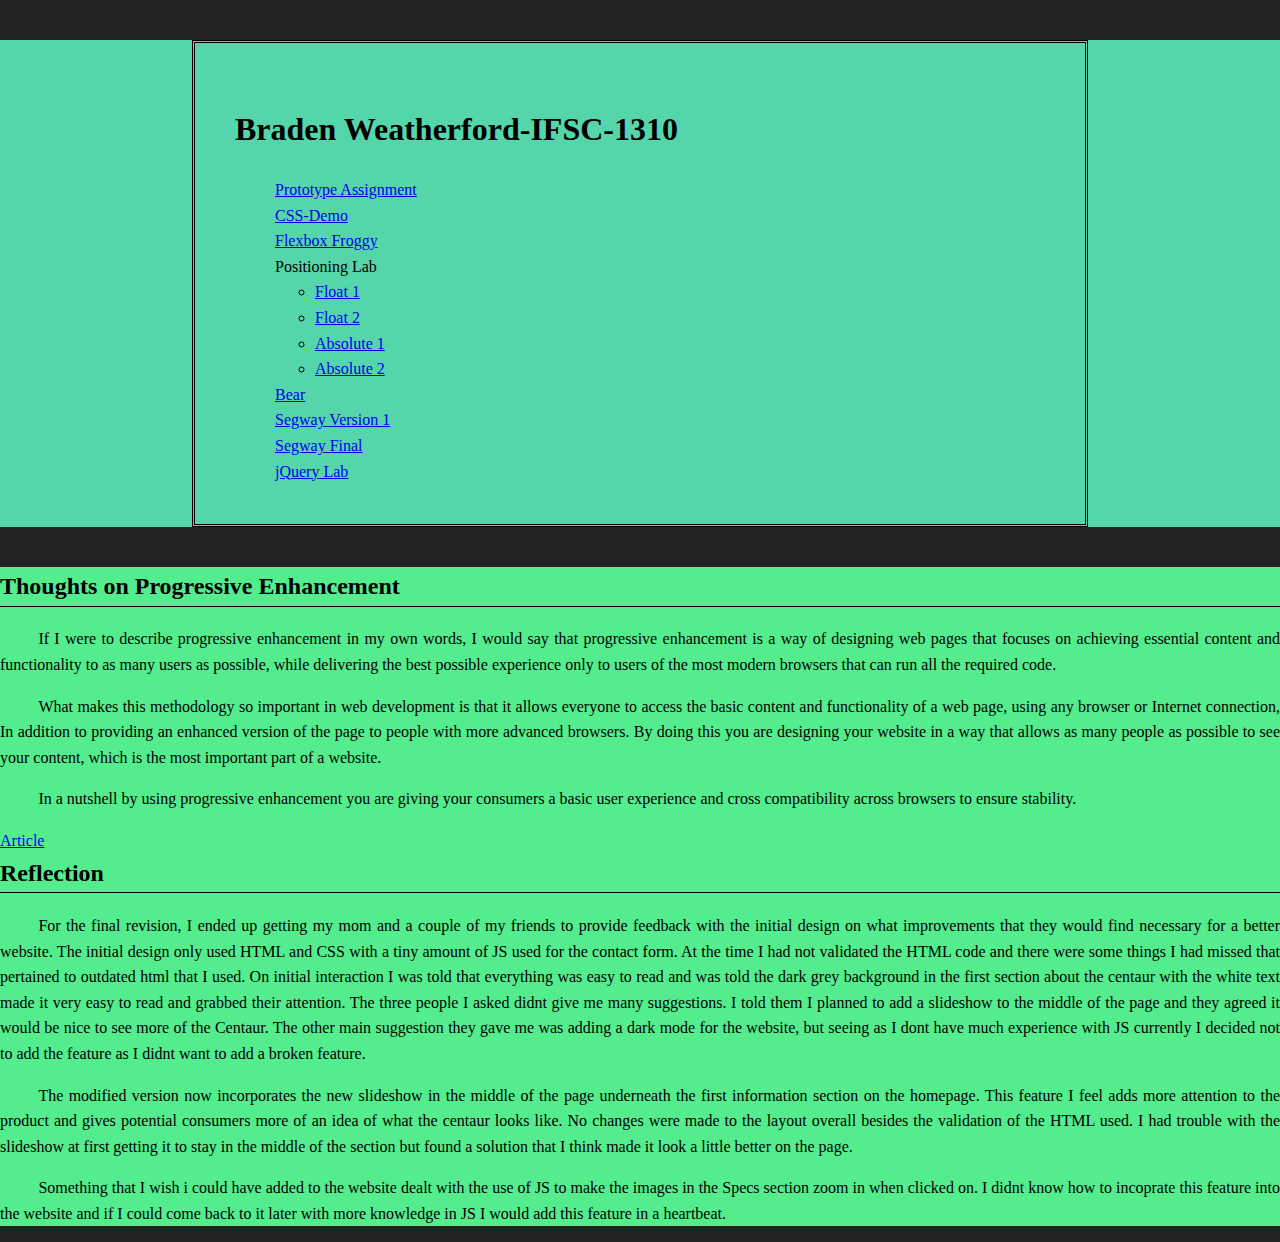
<file: index.html>
<!-- Course Home Page -->
<!doctype html>

<html lang="en">
<head>
  <meta charset="utf-8">
  <title>IFSC 1310 | Braden Weatherford</title>
  <meta name="description" content="Assignment" />
  <meta name="author" content="Braden Weatherford" />
  <link rel="stylesheet" href="assets/css/style.css" type="text/css" />
  
</head>

<body>
<header>
    
    <div class="nav">
    
    <h1> Braden Weatherford-IFSC-1310</h1>
  
    <nav>
      <ul class="main">
        <li><a href="prototype/index.html">Prototype Assignment</a></li>
        <li><a href="css-demo/index.html">CSS-Demo</a></li>
        <li><a href="assets/img/flexbox-froggy.png">Flexbox Froggy</a></li>
        <li>Positioning Lab
        <ul>
          <li><a href="positioning/float-1.html">Float 1</a></li>
          <li><a href="positioning/float-2.html">Float 2</a></li>
          <li><a href="positioning/absolute-1.html">Absolute 1</a></li>
          <li><a href="positioning/absolute-2.html">Absolute 2</a></li>
        </ul>
        </li>
        <li><a href="assets/img/bear-80.jpg">Bear</a></li>
        <li><a href="segway/index.html">Segway Version 1</a></li>
        <li><a href="segwayfinal/index.html">Segway Final</a></li>
        <li><a href="cycle/index.html">jQuery Lab</a></li>
      </ul>
    </nav>
    
    
  </div>
  
</header> 

<section class="progressive enhancement">
  <h2>Thoughts on Progressive Enhancement</h2>
  
  <p>If I were to describe progressive enhancement in my own words, I would say that progressive enhancement is a way of designing web pages that focuses on achieving essential content and functionality to as many users as possible, while delivering the best possible experience only to users of the most modern browsers that can run all the required code.</p>

  <p>What makes this methodology so important in web development is that it allows everyone to access the basic content and functionality of a web page, using any browser or Internet connection, In addition to providing an enhanced version of the page to people with more advanced browsers. By doing this you are designing your website in a way that allows as many people as possible to see your content, which is the most important part of a website.</p>
  
  <p>In a nutshell by using progressive enhancement you are giving your consumers a basic user experience and cross compatibility across browsers to ensure stability.</p>
  
  <a href="https://www.freecodecamp.org/news/what-is-progressive-enhancement-and-why-it-matters-e80c7aaf834a/">Article</a>
</section>

<section class="Reflection">
  <h2>Reflection</h2>
  
  <p>For the final revision, I ended up getting my mom and a couple of my friends to provide feedback with the initial design on what improvements that they would find necessary for a better website. The initial design only used HTML and CSS with a tiny amount of JS used for the contact form. At the time I had not validated the HTML code and there were some things I had missed that pertained to outdated html that I used. On initial interaction I was told that everything was easy to read and was told the dark grey background in the first section about the centaur with the white text made it very easy to read and grabbed their attention. The three people I asked didnt give me many suggestions. I told them I planned to add a slideshow to the middle of the page and they agreed it would be nice to see more of the Centaur. The other main suggestion they gave me was adding a dark mode for the website, but seeing as I dont have much experience with JS currently I decided not to add the feature as I didnt want to add a broken feature.</p>
  
  <p>The modified version now incorporates the new slideshow in the middle of the page underneath the first information section on the homepage. This feature I feel adds more attention to the product and gives potential consumers more of an idea of what the centaur looks like. No changes were made to the layout overall besides the validation of the HTML used. I had trouble with the slideshow at first getting it to stay in the middle of the section but found a solution that I think made it look a little better on the page. </p>
  
  <p>Something that I wish i could have added to the website dealt with the use of JS to make the images in the Specs section zoom in when clicked on. I didnt know how to incoprate this feature into the website and if I could come back to it later with more knowledge in JS I would add this feature in a heartbeat.</p>
  
</section>


</body>
</html>
</file>
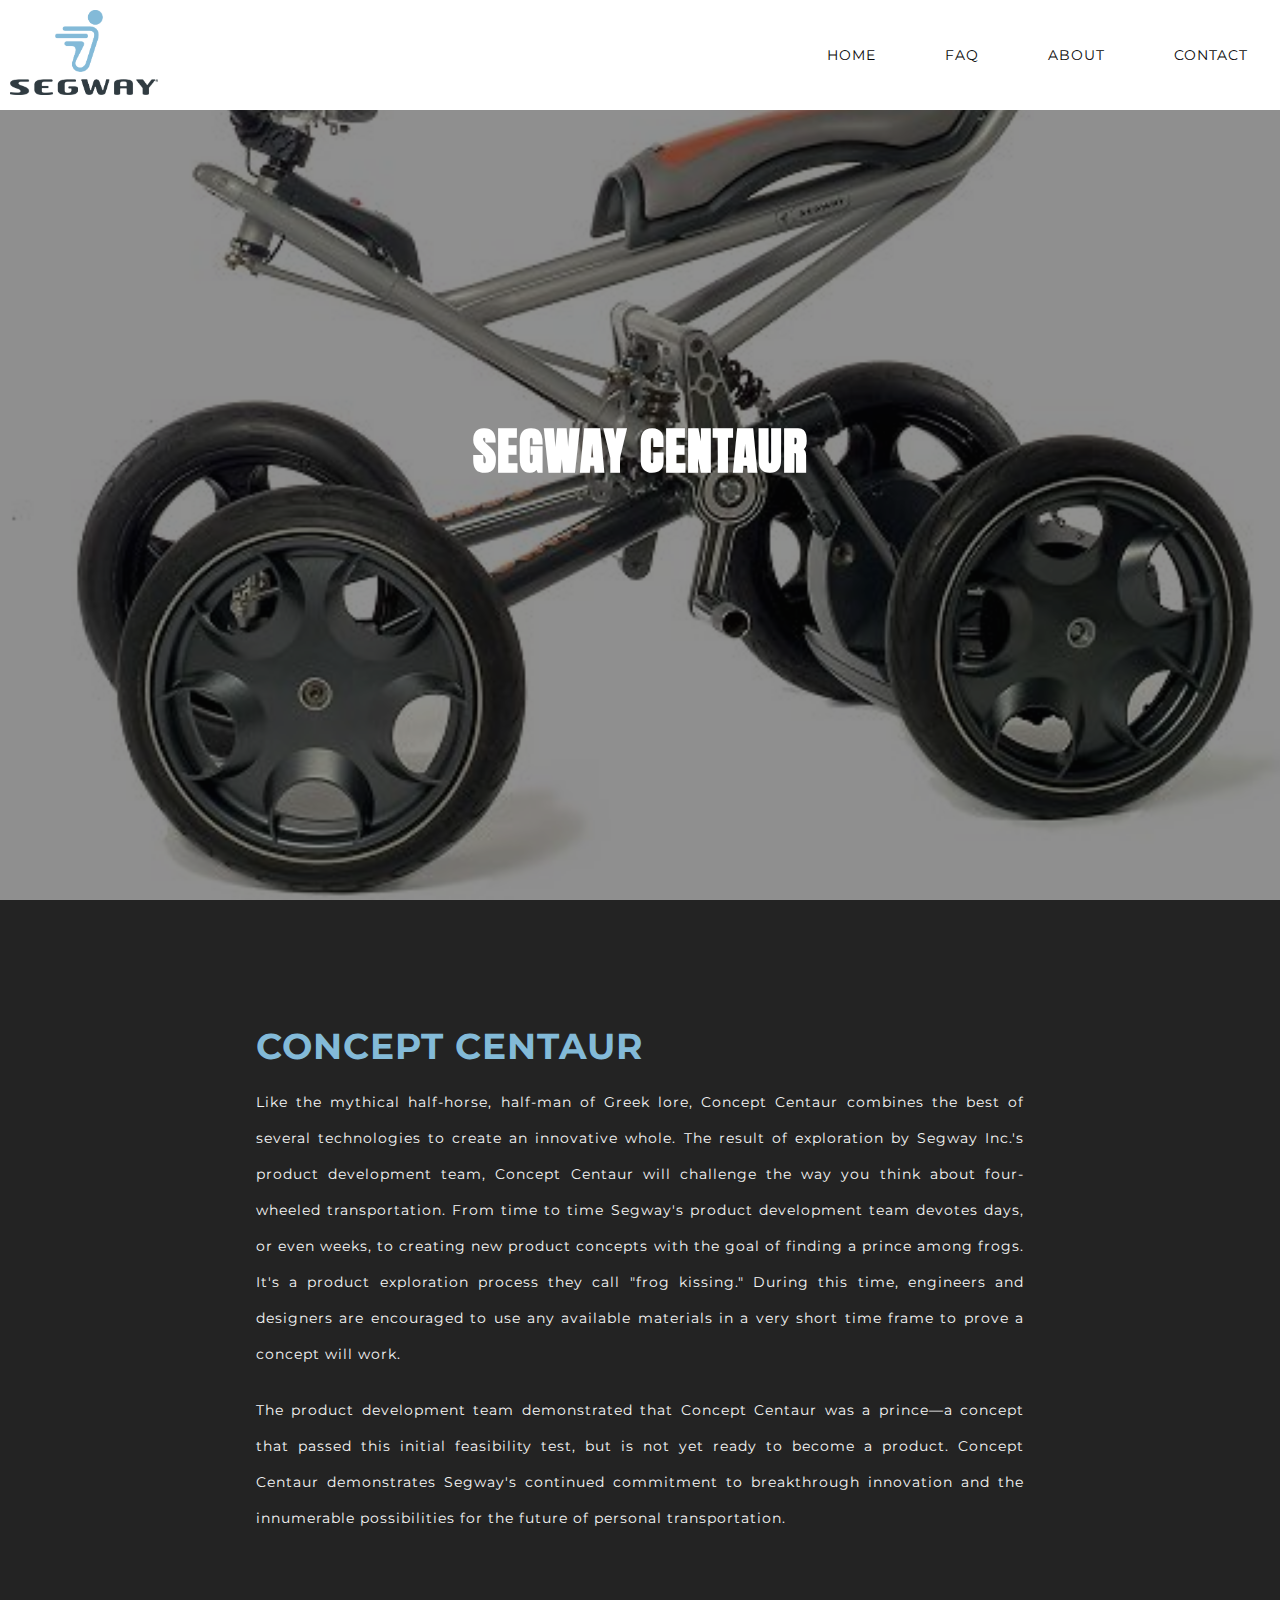
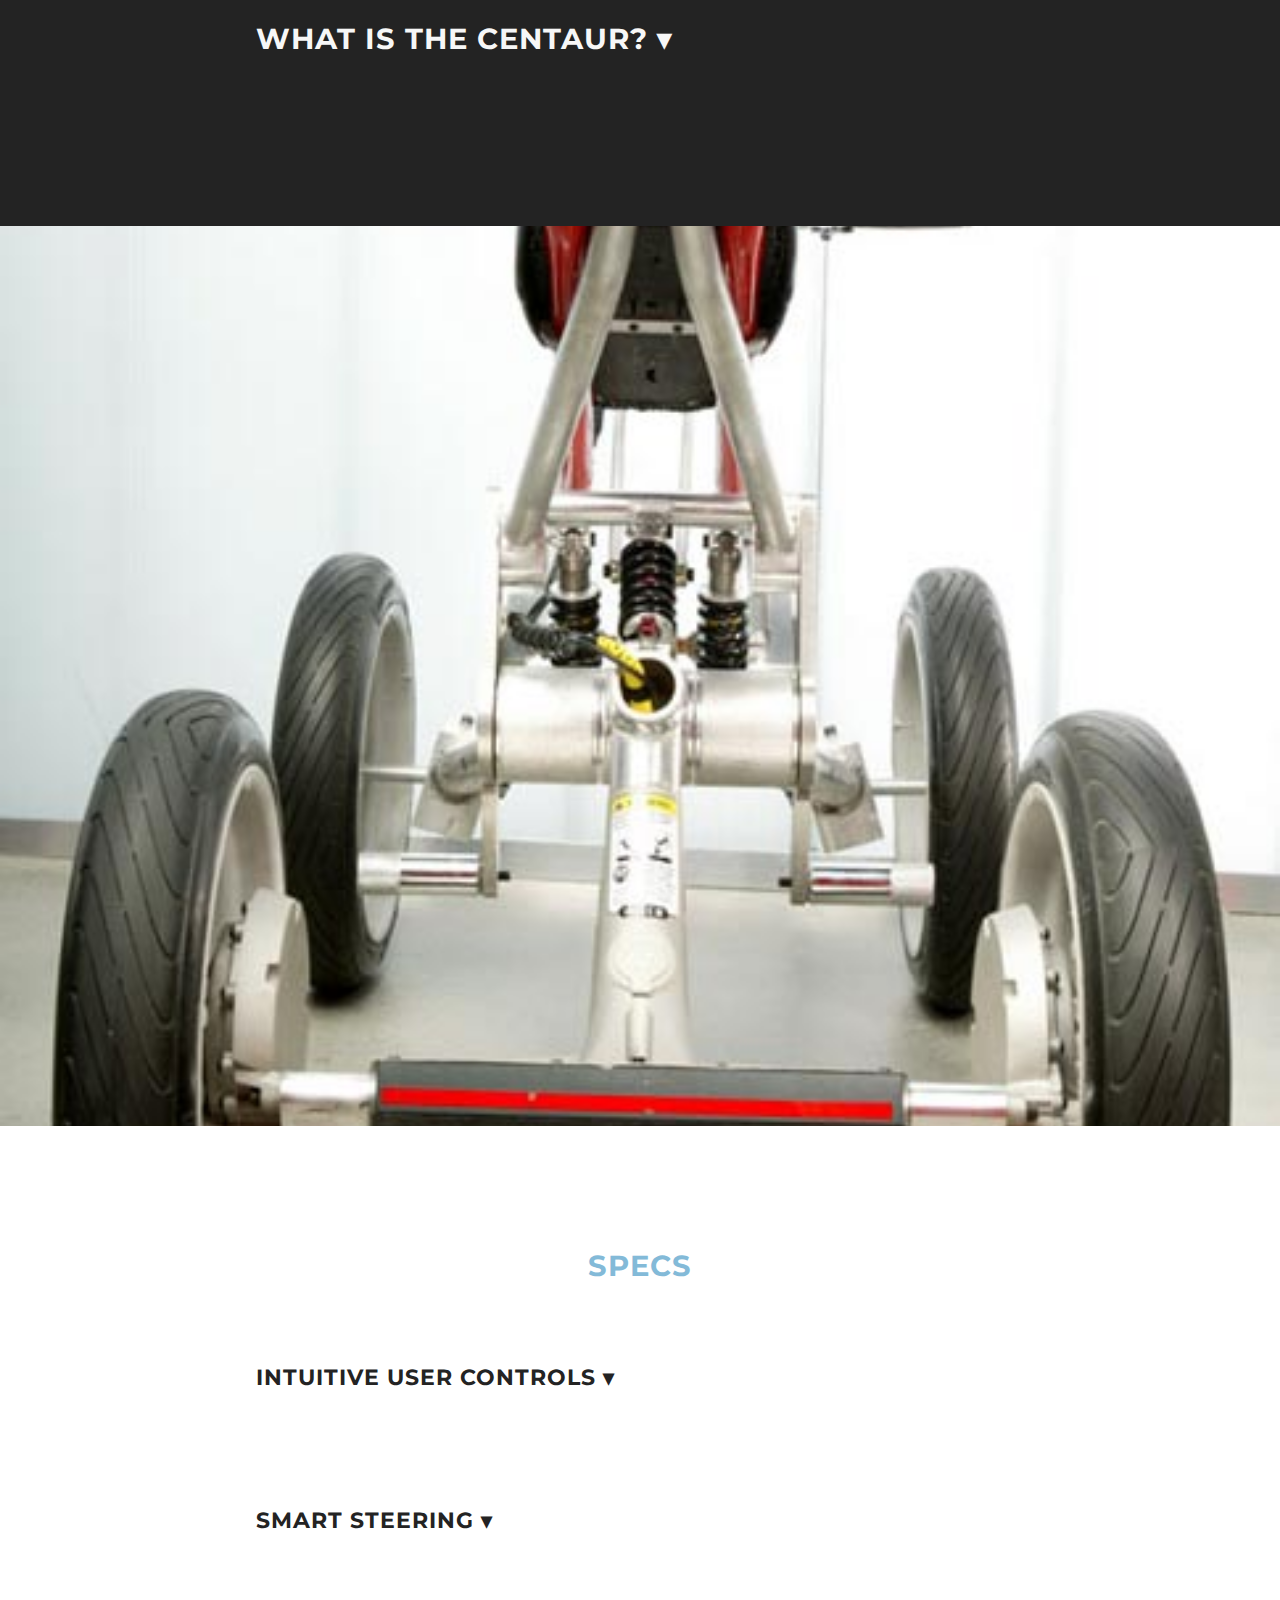
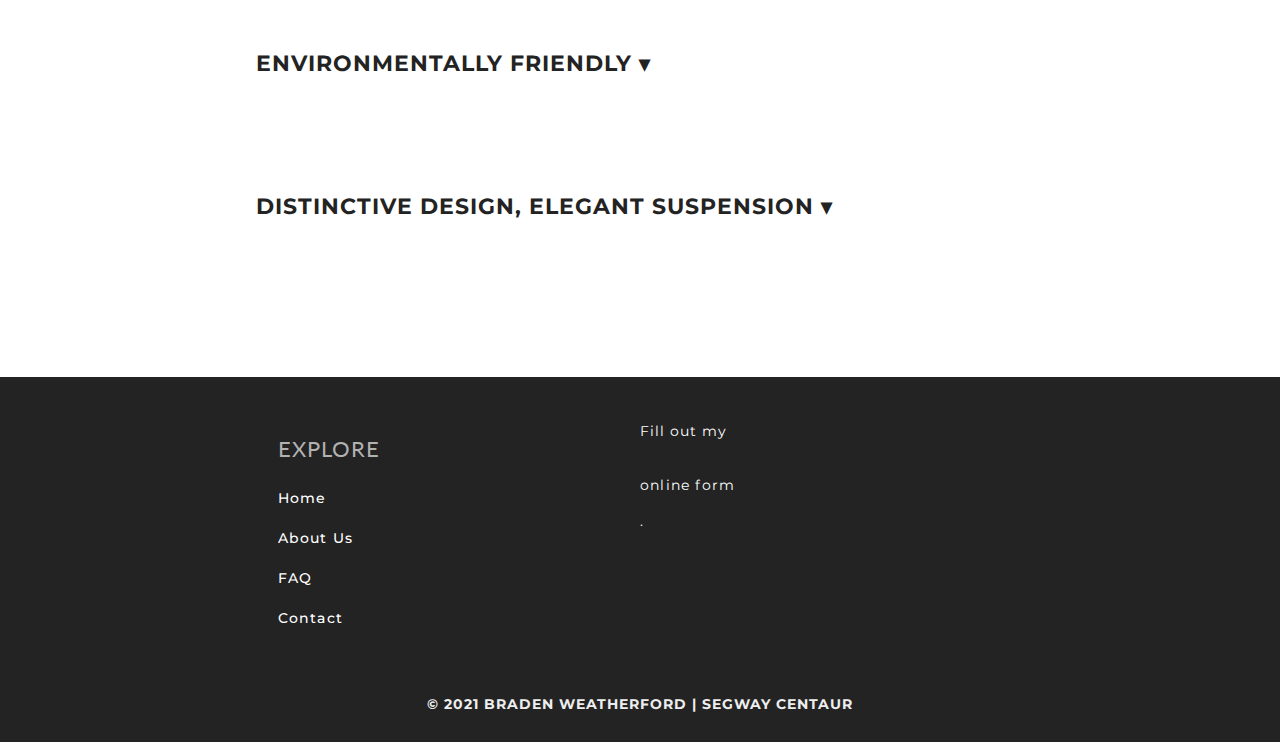
<file: segway/index.html>
<!DOCTYPE html>
<html lang="en">

<head>
  <title>Segway Centaur</title>
  <meta charset="UTF-8" />
  <meta name="description" content="Segway Centaur" />
  <meta name="author" content="Braden Weatherford" />
  <link rel="preconnect" href="https://fonts.googleapis.com">
  <link rel="preconnect" href="https://fonts.gstatic.com" crossorigin>
  <link href="https://fonts.googleapis.com/css2?family=Lato&family=Montserrat&display=swap" rel="stylesheet">
  <link rel="stylesheet" href="assets/css/style.css" />
</head>

<head>
  <link rel="preconnect" href="https://fonts.gstatic.com">
  <link href="https://fonts.googleapis.com/css2?family=Anton&display=swap" rel="stylesheet">
  <link rel="preconnect" href="https://fonts.gstatic.com">
  <link rel="preconnect" href="https://fonts.gstatic.com">
  <link href="https://fonts.googleapis.com/css2?family=Lato:wght@400;700&display=swap" rel="stylesheet"> 
</head>
<body>
<div class="centaurheader"> </div>

  <div class="tagline">
    <h1>Segway Centaur</h1>
  </div>
<div id="nav">
  <img class="headerimg" src="assets/img/segwaylogo.gif">
					<ul><li><a href="index.html">Home</a></li>
					<li><a href="faq.html">FAQ</a></li>
					<li><a href="about.html">About</a></li>
					<li><a href="contact.html">Contact</a></li>
					</ul>
</div>
  <section class="seginfo">
		<div class="container">
    <h1>Concept Centaur</h1>
    <p>Like the mythical half-horse, half-man of Greek lore, Concept Centaur combines the best of several technologies to create an innovative whole. The result of exploration by Segway Inc.'s product development team, Concept Centaur will challenge the way you think about four-wheeled transportation.
From time to time Segway's product development team devotes days, or even weeks, to creating new product concepts with the goal of finding a prince among frogs. It's a product exploration process they call "frog kissing." During this time, engineers and designers are encouraged to use any available materials in a very short time frame to prove a concept will work.</p>
    <p>The product development team demonstrated that Concept Centaur was a prince—a concept that passed this initial feasibility test, but is not yet ready to become a product. Concept Centaur demonstrates Segway's continued commitment to breakthrough innovation and the innumerable possibilities for the future of personal transportation.</p>
 <div id="DefineCentaur">
  <input type="checkbox" id="toggle1" class="dot" />
  <label for="toggle1"><p class = "std"><h2>What is the Centaur? &#9662; </h2></p></label>
<div class="slider">
    <p class="std">Concept Centaur combines proprietary dynamic stabilization technology with advanced propulsion and suspension systems, and an intuitive user interface to create a unique four-wheel device that is easily controllable on two or four wheels. Its full suspension and aggressive rider positioning provide an exhilarating ride for one or two people while maintaining control over a variety of terrain. 
  Its rugged performance, zero emissions, and quiet operation make it a good low-impact way to explore the world. Its power and versatility make it suitable for a variety of indoor and outdoor recreational and commercial applications. </p>
    </p>
  </div>
  </div>
  </section>
  </div>
<div class="segimg">
  </div>
  
 <section class="seginfo2">
<div class="container">
		  <h1><center>SPECS</center></h1>
	<div id="DefineCentaur">
  <input type="checkbox" id="toggle2" class="dot" />
  <label for="toggle2"><p class = "std"><h2>Intuitive user controls &#9662; </h2></p></label>
<div class="slider">
    <p class="std">
   <img src="assets/img/tech1104segway_c485x574.gif" class="img-left"> 
   <dl>
    <dt><strong>Thumbs Forward</strong></dt>
    <dd>The Centaur's forward and backward propulsion is easily controlled by pushing a thumb throttle located on the underside of the right-hand handlebar.</dd>
    <dt><strong>Pop a wheelie</strong></dt>
    <dd>Dynamic stabilization technology limits and/or maintains the angle at which the rider experiences the device. What would normally be a dangerous maneuver on a motorcycle or ATV becomes safe and controlled on the Centaur. In addition, the rider can position his/her body in three different ways, which makes for a fun ride. This technology also allows for a high-performance design with a short, compact wheelbase - a combination that traditionally can be very difficult to control.</dd>
    <dt><strong>Lean forward, go forward</strong></dt>
    <dd>If you've haven't yet experienced the Segway PT, now is the time. If you have, you know what we mean by intuitive controls. Concept Centaur uses dynamic stabilization in a similar way. When on two wheels, the Centaur is controlled by how the rider shifts his or her weight. To go forward, lean forward. To go back, lean back.</dd>
  </dl>  
    </p>
  </div>
  </div>
  	<div id="DefineCentaur">
  <input type="checkbox" id="toggle3" class="dot" />
  <label for="toggle3"><p class = "std"><h2>Smart steering &#9662;</h2></p></label>
<div class="slider">
    <p class="std">
<img src="assets/img/centaur_6.jpg" class="img-left"><dl>
    <dt><strong>Simultaneous mechanical and drive-by-wire steering</strong></dt>
    <dd>The front two wheels turn left and right mechanically, which is made possible by an innovative linkage system designed by Segway engineers. The Centaur's advanced controls software also allows the rear wheels to turn at different rates in response to data received from the rider's steering direction. When on two wheels, steering is accomplished in the same manner, by turning the handlebar. Sensors in the vertical portion of the steering column monitor the rider's input and sends a signal to the controller boards, which then issue a command to drive either or both of the rear wheels. Turning rate is coordinated so that even with the wheels off the ground, Centaur follows the path defined by the front wheel angles. This allows smooth transitions between two-wheel and four-wheel operation.
</dd>
  </dl>  
    </p>
  </div>
  </div>
    	<div id="DefineCentaur">
  <input type="checkbox" id="toggle4" class="dot" />
  <label for="toggle4"><p class = "std"><h2>Environmentally friendly &#9662;</h2></p></label>
<div class="slider">
    <p class="std">
      <img src="assets/img/tech1104segway_a700x507.jpg" class="img-left">
<dl>
    <dt><strong>No Exhaust:</strong></dt>
    <dd>Batteries power the Centaur, so there are no emissions during operation. In addition, the Centaur uses regenerative braking, which means the batteries are recharged during deceleration and hill descents.
</dd>
<dt><strong>Quiet</strong></dt>
<dd>Electric motors and an innovative gearbox design result in a quiet ride.</dd>
<dt><strong>Low-impact tires</strong></dt>
<dd>The Centaur prototypes use the same non-marking silica-based tires as the Segway PTs'. These tires are smooth, which allows the rider to perform exciting maneuvers while having little impact on the terrain.
</dd>
  </dl>  
    </p>
  </div>
  </div>  
  	<div id="DefineCentaur">
  <input type="checkbox" id="toggle5" class="dot" />
  <label for="toggle5"><p class = "std"><h2>Distinctive design, elegant suspension &#9662;</h2></p></label>
<div class="slider">
    <p class="std">
  <img src="assets/img/tech1104segway_12_700x479.jpg" class="img-lefth">
<dl>
    <dt><strong>A profile X-shape</strong></dt>
    <dd>The profile of the Centaur creates an "X." Right after the Centaur was crowned a prince by the engineers, they quickly pulled in Segway's industrial design team to integrate their vision into the product's form and function. What resulted is a concept with a sleek minimalist design that elegantly showcases the rider, leaving the simple mechanical elegance of the underlying design visible.</dd>
<dt><strong>Three shocks</strong></dt>
<dd>There are three shocks on the Centaur that absorb bumps and help the wheels maintain contact with the ground. There is one in each front "arm" and one in the rear.</dd>
<dt><strong>Low-impact tires</strong></dt>
<dd>Concept Centaur only weighs about 150 pounds and can be easily transported in the back of a large SUV or small pick-up truck. If developed, its light weight would allow for transport on the back of small cars through a hitch-mounted rack, similar to that used for carrying bicycles. 
</dd>
  </dl>  
    </p>
  </div>
  </div>
  </div></section>
  
  <aside role="complementary">
  <div class="container">
      <article class="widget">
        <header>
          <h2>Explore</h2>
        </header>
        <p><ul><li><a href="index.html">Home</a></li><li><a href="about.html">About Us</a></li><li><a href="faq.html">FAQ</a></li><li><a href="contact.html">Contact</a></li></ul>
      </article>
      <article class="widget">
<div id="wufoo-z1cfcixj0keye8n"> Fill out my <a href="https://ensomniacs.wufoo.com/forms/z1cfcixj0keye8n">online form</a>. </div> 
    <script type="text/javascript"> var z1cfcixj0keye8n; (function(d, t) { var s = d.createElement(t), options = { 'userName':'ensomniacs', 'formHash':'z1cfcixj0keye8n', 'autoResize':true, 'height':'519', 'async':true, 'host':'wufoo.com', 'header':'show', 'ssl':true }; s.src = ('https:' == d.location.protocol ?'https://':'http://') + 'secure.wufoo.com/scripts/embed/form.js'; s.onload = s.onreadystatechange = function() { var rs = this.readyState; if (rs) if (rs != 'complete') if (rs != 'loaded') return; try { z1cfcixj0keye8n = new WufooForm(); z1cfcixj0keye8n.initialize(options); z1cfcixj0keye8n.display(); } catch (e) { } }; var scr = d.getElementsByTagName(t)[0], par = scr.parentNode; par.insertBefore(s, scr); })(document, 'script'); </script>
      </article>
    </div>
  </aside>
  <footer id="colophon" role="contentinfo">
    <h6>&copy; 2021 Braden Weatherford | Segway Centaur </h6>
  </footer>
</body>

</html>
</file>
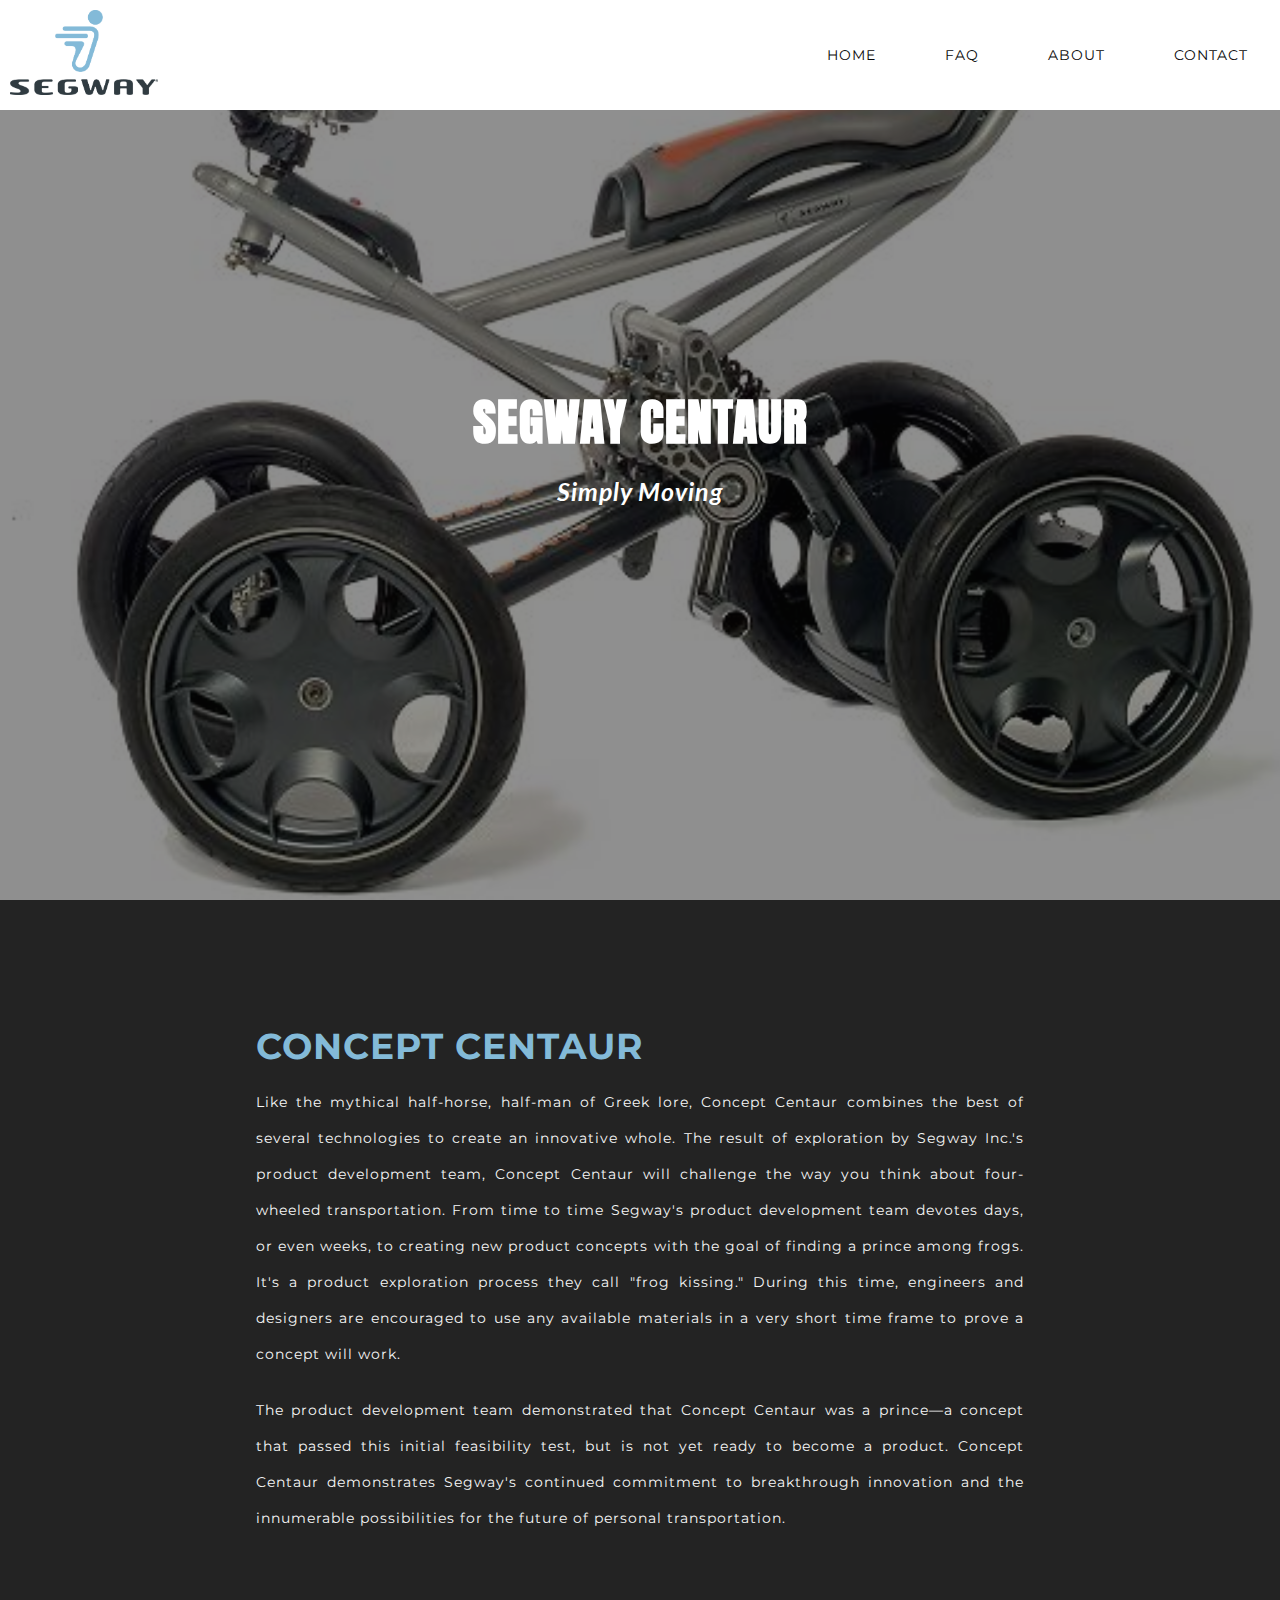
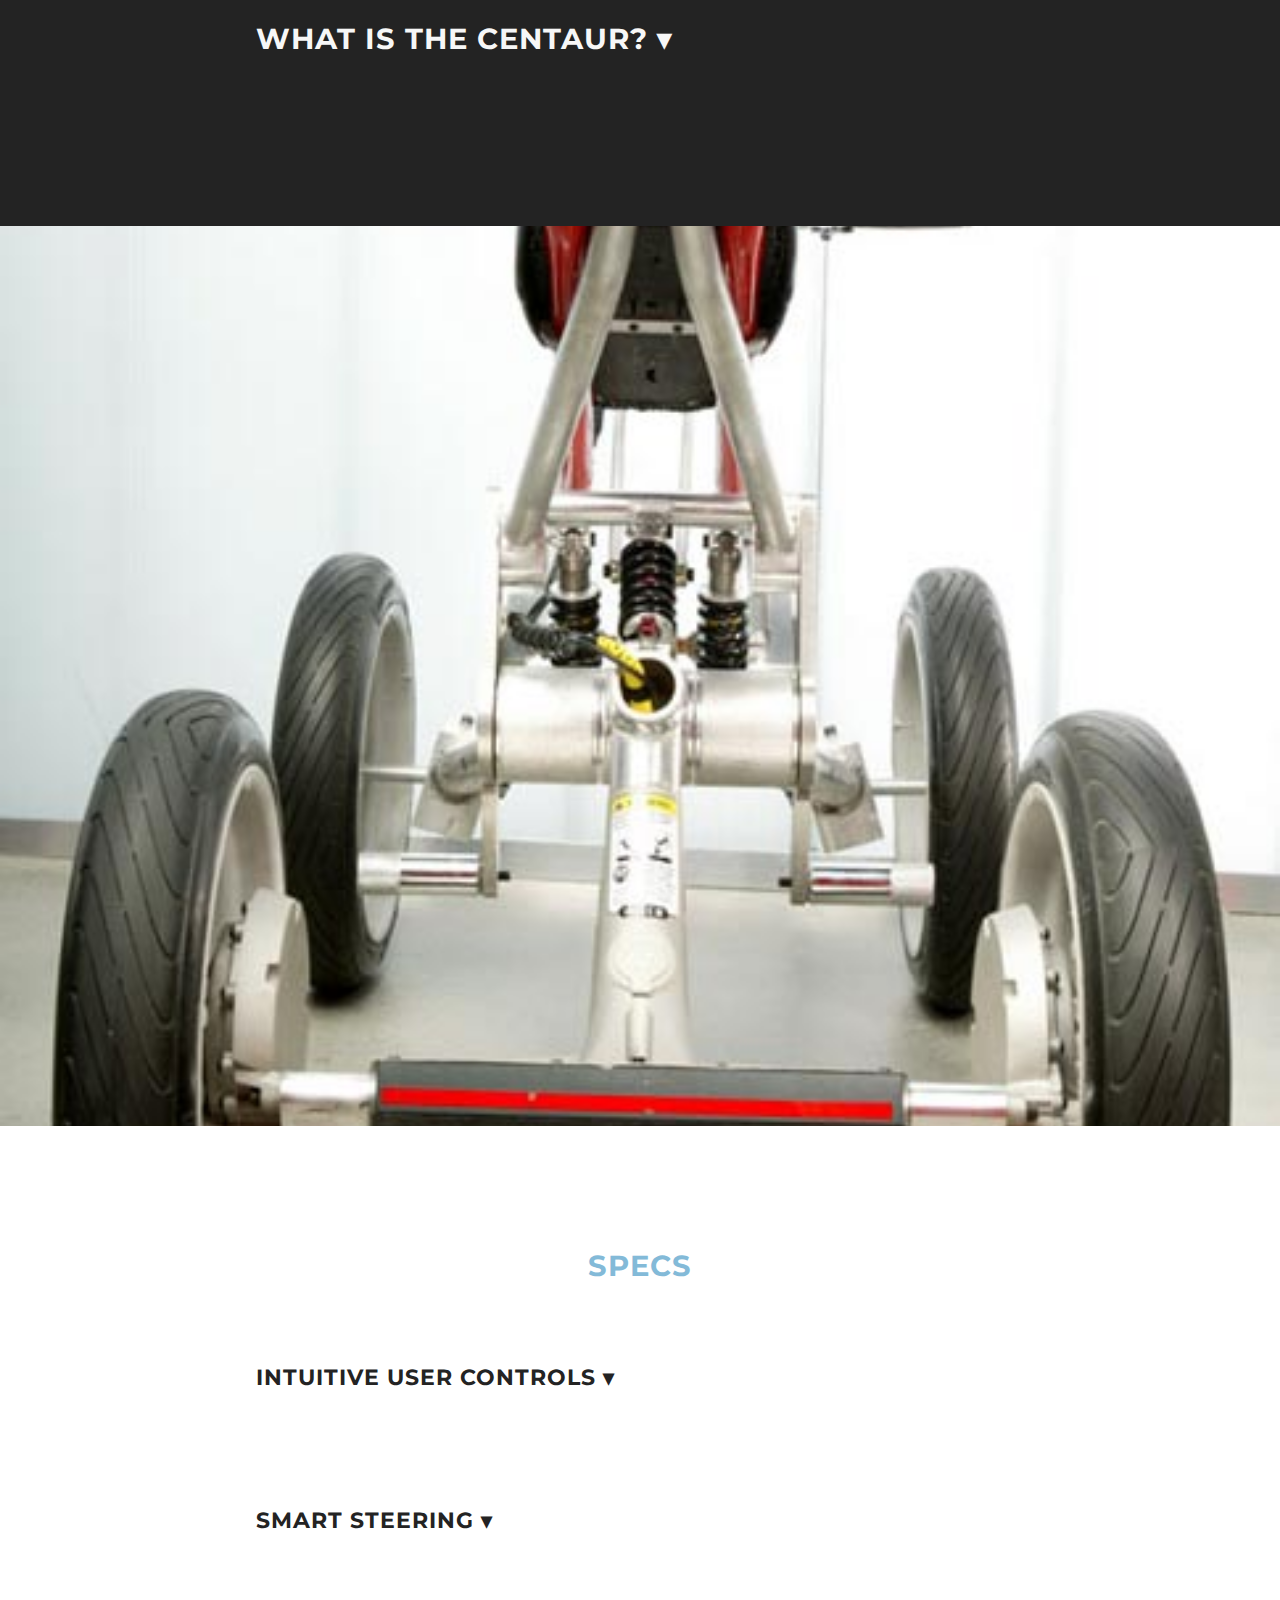
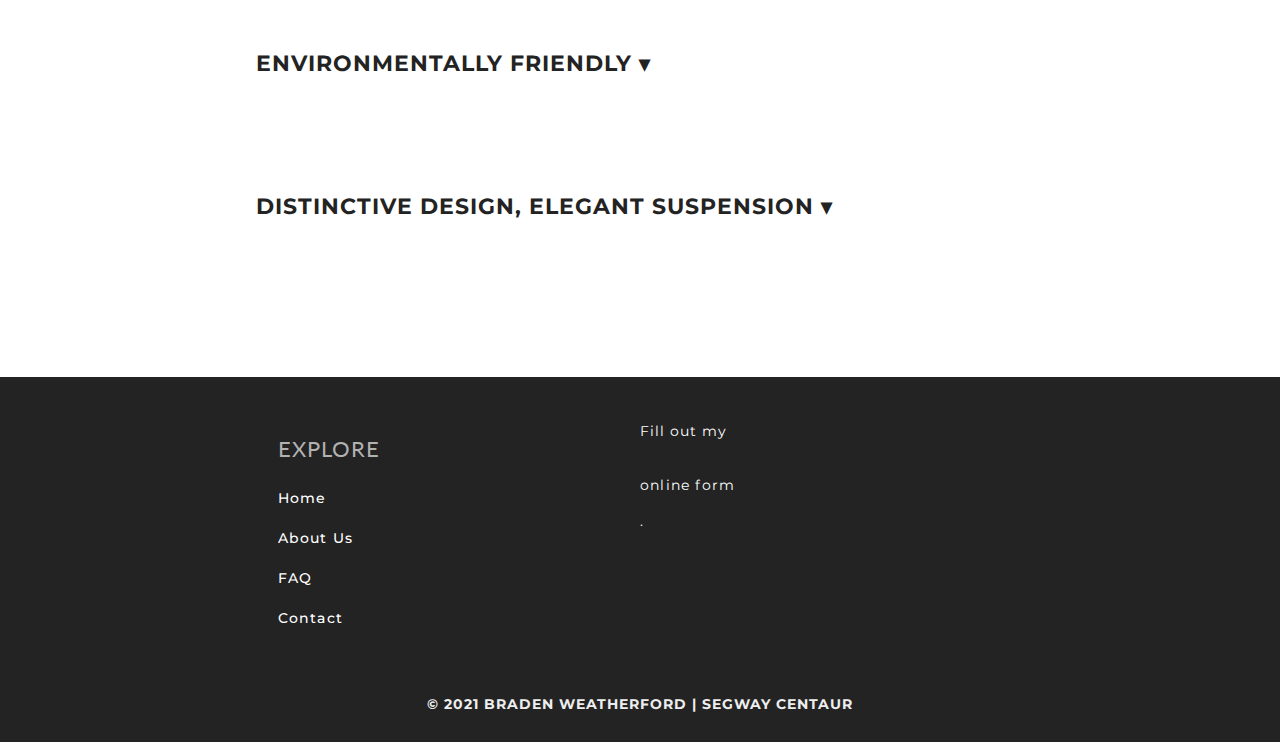
<file: Segway/index.html>
<!DOCTYPE html>
<html lang="en">

<head>
  <title>Segway Centaur</title>
  <meta charset="UTF-8" />
  <meta name="description" content="Segway Centaur" />
  <meta name="author" content="Braden Weatherford" />
  <link rel="preconnect" href="https://fonts.googleapis.com">
  <link rel="preconnect" href="https://fonts.gstatic.com" crossorigin>
  <link href="https://fonts.googleapis.com/css2?family=Lato&family=Montserrat&display=swap" rel="stylesheet">
  <link rel="stylesheet" href="assets/css/style.css" />
</head>

<head>
  <link rel="preconnect" href="https://fonts.gstatic.com">
  <link href="https://fonts.googleapis.com/css2?family=Anton&display=swap" rel="stylesheet">
  <link rel="preconnect" href="https://fonts.gstatic.com">
  <link rel="preconnect" href="https://fonts.gstatic.com">
  <link href="https://fonts.googleapis.com/css2?family=Lato:wght@400;700&display=swap" rel="stylesheet"> 
</head>
<body>
<div class="centaurheader"> </div>

  <div class="tagline">
    <h1>Segway Centaur</h1>
    <h2><em>Simply Moving</em></h2>
  </div>
<div id="nav">
  <img class="headerimg" src="assets/img/segwaylogo.gif">
					<ul><li><a href="index.html">Home</a></li>
					<li><a href="faq.html">FAQ</a></li>
					<li><a href="about.html">About</a></li>
					<li><a href="contact.html">Contact</a></li>
					</ul>
</div>
  <section class="seginfo">
		<div class="container">
    <h1>Concept Centaur</h1>
    <p>Like the mythical half-horse, half-man of Greek lore, Concept Centaur combines the best of several technologies to create an innovative whole. The result of exploration by Segway Inc.'s product development team, Concept Centaur will challenge the way you think about four-wheeled transportation.
From time to time Segway's product development team devotes days, or even weeks, to creating new product concepts with the goal of finding a prince among frogs. It's a product exploration process they call "frog kissing." During this time, engineers and designers are encouraged to use any available materials in a very short time frame to prove a concept will work.</p>
    <p>The product development team demonstrated that Concept Centaur was a prince—a concept that passed this initial feasibility test, but is not yet ready to become a product. Concept Centaur demonstrates Segway's continued commitment to breakthrough innovation and the innumerable possibilities for the future of personal transportation.</p>
 <div id="DefineCentaur">
  <input type="checkbox" id="toggle1" class="dot" />
  <label for="toggle1"><p class = "std"><h2>What is the Centaur? &#9662; </h2></p></label>
<div class="slider">
    <p class="std">Concept Centaur combines proprietary dynamic stabilization technology with advanced propulsion and suspension systems, and an intuitive user interface to create a unique four-wheel device that is easily controllable on two or four wheels. Its full suspension and aggressive rider positioning provide an exhilarating ride for one or two people while maintaining control over a variety of terrain. 
  Its rugged performance, zero emissions, and quiet operation make it a good low-impact way to explore the world. Its power and versatility make it suitable for a variety of indoor and outdoor recreational and commercial applications. </p>
    </p>
  </div>
  </div>
  </section>
  </div>
<div class="segimg">
  </div>
  
 <section class="seginfo2">
<div class="container">
		  <h1><center>SPECS</center></h1>
	<div id="DefineCentaur">
  <input type="checkbox" id="toggle2" class="dot" />
  <label for="toggle2"><p class = "std"><h2>Intuitive user controls &#9662; </h2></p></label>
<div class="slider">
    <p class="std">
   <img src="assets/img/tech1104segway_c485x574.gif" class="img-left"> 
   <dl>
    <dt><strong>Thumbs Forward</strong></dt>
    <dd>The Centaur's forward and backward propulsion is easily controlled by pushing a thumb throttle located on the underside of the right-hand handlebar.</dd>
    <dt><strong>Pop a wheelie</strong></dt>
    <dd>Dynamic stabilization technology limits and/or maintains the angle at which the rider experiences the device. What would normally be a dangerous maneuver on a motorcycle or ATV becomes safe and controlled on the Centaur. In addition, the rider can position his/her body in three different ways, which makes for a fun ride. This technology also allows for a high-performance design with a short, compact wheelbase - a combination that traditionally can be very difficult to control.</dd>
    <dt><strong>Lean forward, go forward</strong></dt>
    <dd>If you've haven't yet experienced the Segway PT, now is the time. If you have, you know what we mean by intuitive controls. Concept Centaur uses dynamic stabilization in a similar way. When on two wheels, the Centaur is controlled by how the rider shifts his or her weight. To go forward, lean forward. To go back, lean back.</dd>
  </dl>  
    </p>
  </div>
  </div>
  	<div id="DefineCentaur">
  <input type="checkbox" id="toggle3" class="dot" />
  <label for="toggle3"><p class = "std"><h2>Smart steering &#9662;</h2></p></label>
<div class="slider">
    <p class="std">
<img src="assets/img/centaur_6.jpg" class="img-left"><dl>
    <dt><strong>Simultaneous mechanical and drive-by-wire steering</strong></dt>
    <dd>The front two wheels turn left and right mechanically, which is made possible by an innovative linkage system designed by Segway engineers. The Centaur's advanced controls software also allows the rear wheels to turn at different rates in response to data received from the rider's steering direction. When on two wheels, steering is accomplished in the same manner, by turning the handlebar. Sensors in the vertical portion of the steering column monitor the rider's input and sends a signal to the controller boards, which then issue a command to drive either or both of the rear wheels. Turning rate is coordinated so that even with the wheels off the ground, Centaur follows the path defined by the front wheel angles. This allows smooth transitions between two-wheel and four-wheel operation.
</dd>
  </dl>  
    </p>
  </div>
  </div>
    	<div id="DefineCentaur">
  <input type="checkbox" id="toggle4" class="dot" />
  <label for="toggle4"><p class = "std"><h2>Environmentally friendly &#9662;</h2></p></label>
<div class="slider">
    <p class="std">
      <img src="assets/img/tech1104segway_a700x507.jpg" class="img-left">
<dl>
    <dt><strong>No Exhaust:</strong></dt>
    <dd>Batteries power the Centaur, so there are no emissions during operation. In addition, the Centaur uses regenerative braking, which means the batteries are recharged during deceleration and hill descents.
</dd>
<dt><strong>Quiet</strong></dt>
<dd>Electric motors and an innovative gearbox design result in a quiet ride.</dd>
<dt><strong>Low-impact tires</strong></dt>
<dd>The Centaur prototypes use the same non-marking silica-based tires as the Segway PTs'. These tires are smooth, which allows the rider to perform exciting maneuvers while having little impact on the terrain.
</dd>
  </dl>  
    </p>
  </div>
  </div>  
  	<div id="DefineCentaur">
  <input type="checkbox" id="toggle5" class="dot" />
  <label for="toggle5"><p class = "std"><h2>Distinctive design, elegant suspension &#9662;</h2></p></label>
<div class="slider">
    <p class="std">
  <img src="assets/img/tech1104segway_12_700x479.jpg" class="img-lefth">
<dl>
    <dt><strong>A profile X-shape</strong></dt>
    <dd>The profile of the Centaur creates an "X." Right after the Centaur was crowned a prince by the engineers, they quickly pulled in Segway's industrial design team to integrate their vision into the product's form and function. What resulted is a concept with a sleek minimalist design that elegantly showcases the rider, leaving the simple mechanical elegance of the underlying design visible.</dd>
<dt><strong>Three shocks</strong></dt>
<dd>There are three shocks on the Centaur that absorb bumps and help the wheels maintain contact with the ground. There is one in each front "arm" and one in the rear.</dd>
<dt><strong>Low-impact tires</strong></dt>
<dd>Concept Centaur only weighs about 150 pounds and can be easily transported in the back of a large SUV or small pick-up truck. If developed, its light weight would allow for transport on the back of small cars through a hitch-mounted rack, similar to that used for carrying bicycles. 
</dd>
  </dl>  
    </p>
  </div>
  </div>
  </div></section>
  
  <aside role="complementary">
  <div class="container">
      <article class="widget">
        <header>
          <h2>Explore</h2>
        </header>
        <p><ul><li><a href="index.html">Home</a></li><li><a href="about.html">About Us</a></li><li><a href="faq.html">FAQ</a></li><li><a href="contact.html">Contact</a></li></ul>
      </article>
      <article class="widget">
<div id="wufoo-z1cfcixj0keye8n"> Fill out my <a href="https://ensomniacs.wufoo.com/forms/z1cfcixj0keye8n">online form</a>. </div> 
    <script type="text/javascript"> var z1cfcixj0keye8n; (function(d, t) { var s = d.createElement(t), options = { 'userName':'ensomniacs', 'formHash':'z1cfcixj0keye8n', 'autoResize':true, 'height':'519', 'async':true, 'host':'wufoo.com', 'header':'show', 'ssl':true }; s.src = ('https:' == d.location.protocol ?'https://':'http://') + 'secure.wufoo.com/scripts/embed/form.js'; s.onload = s.onreadystatechange = function() { var rs = this.readyState; if (rs) if (rs != 'complete') if (rs != 'loaded') return; try { z1cfcixj0keye8n = new WufooForm(); z1cfcixj0keye8n.initialize(options); z1cfcixj0keye8n.display(); } catch (e) { } }; var scr = d.getElementsByTagName(t)[0], par = scr.parentNode; par.insertBefore(s, scr); })(document, 'script'); </script>
      </article>
    </div>
  </aside>
  <footer id="colophon" role="contentinfo">
    <h6>&copy; 2021 Braden Weatherford | Segway Centaur </h6>
  </footer>
</body>

</html>
</file>
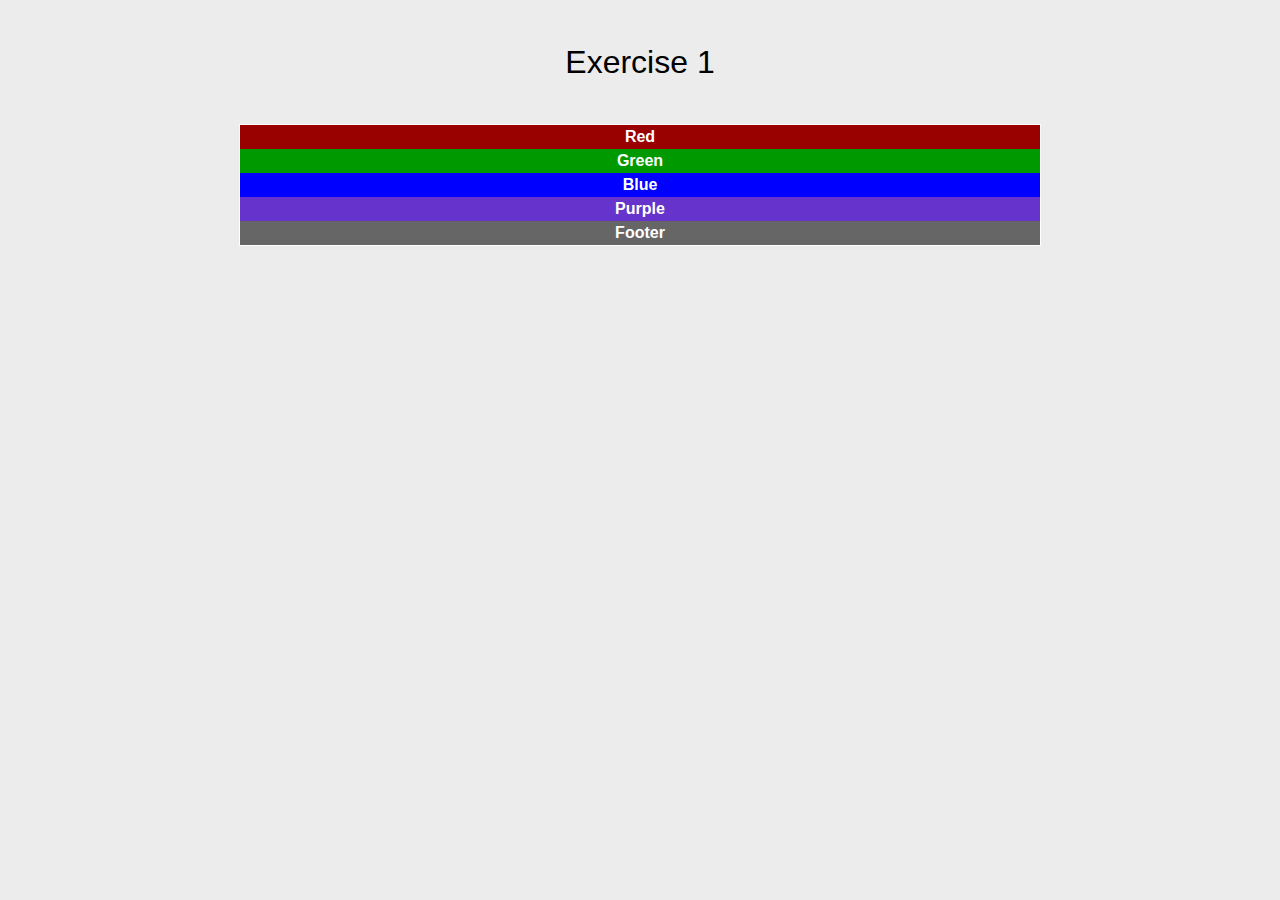
<file: positioning/absolute-1.html>
<!DOCTYPE html>
<html lang="en">
<head>
<meta charset="UTF-8" />
<title>Positioning Lab</title>
<style type="text/css">
* {
	margin: 0px;
	padding: 0px;
}
body {
	background-color: #ECECEC;
	font-weight: bold;
	font-family: Tahoma, Geneva, sans-serif;
	color: #FFF;
	text-align: center;
	line-height: 24px;
}
#wrapper {
	background-color: #FFF;
	border-top-width: 1px;
	border-right-width: 1px;
	border-bottom-width: 1px;
	border-left-width: 1px;
	border-top-style: solid;
	border-right-style: solid;
	border-bottom-style: solid;
	border-left-style: solid;
	width: 800px;
	margin-right: auto;
	margin-left: auto;
}
#red {
	background-color: #900;
}
#green {
	background-color: #090;
}
#blue {
	background-color: #00F;
}
#purple {
	background-color: #63C;
}
#footer {
	background-color: #666;
}
h1 {
	color: #000;
	font-weight: normal;
	padding: 50px;
}
</style>
</head>

<body>
<h1>Exercise 1</h1>
<div id="wrapper">
  <div id="red">Red</div>
  <div id="green">Green</div>
  <div id="blue">Blue</div>
  <div id="purple">Purple</div>
  <div id="footer">Footer</div>
</div>
</body>
</html>
</file>
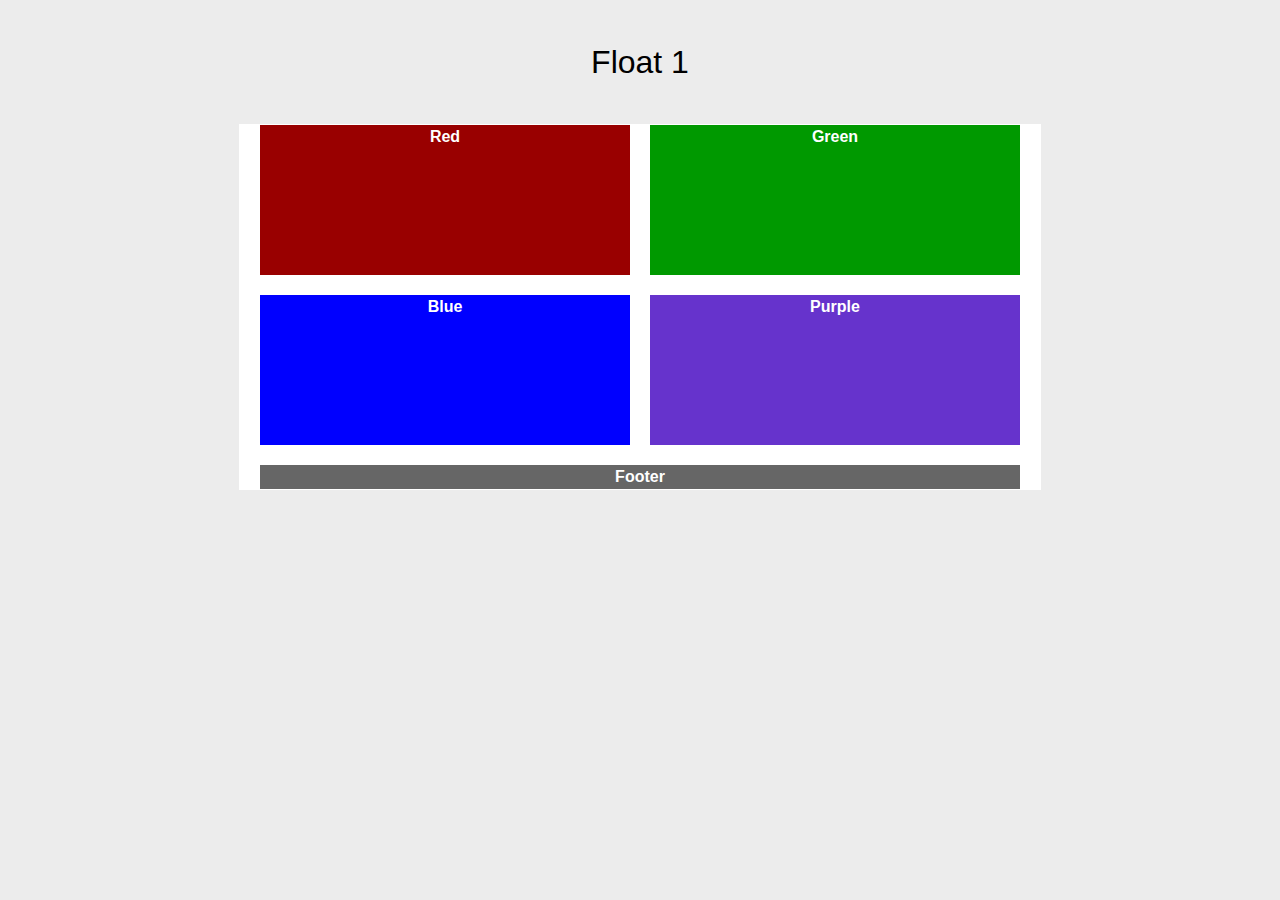
<file: positioning/float-1.html>
<!DOCTYPE html>
<html lang="en">
<head>
<meta charset="UTF-8" />
<title>Positioning Lab</title>
<style type="text/css">
* {
	margin: 0px;
	padding: 0px;
}
body {
	background-color: #ECECEC;
	font-weight: bold;
	font-family: Tahoma, Geneva, sans-serif;
	color: #FFF;
	text-align: center;
	line-height: 24px;
}
#wrapper {
	background-color: #FFF;
	border-top-width: 1px;
	border-right-width: 1px;
	border-bottom-width: 1px;
	border-left-width: 1px;
	border-top-style: solid;
	border-right-style: solid;
	border-bottom-style: solid;
	border-left-style: solid;
	width: 800px;
	margin-right: auto;
	margin-left: auto;
}
#red {
	background-color: #900;
	width:370px;
	height:150px;
	float:left;
	margin-left:20px;
	margin-bottom:20px;
}
#green {
	background-color: #090;
	width:370px;
	height:150px;
	float:left;
	margin-left:20px;
	margin-bottom:20px;
}
#blue {
	background-color: #00F;
	width:370px;
	height:150px;
	float:left;
	margin-left:20px;
	margin-bottom:20px;
}
#purple {
	background-color: #63C;
	width:370px;
	height:150px;
	float:left;
	margin-left:20px;
	margin-bottom:20px;
}
#footer {
	background-color: #666;
	clear:both;
	width:760px;
	margin-left:20px;
}
h1 {
	color: #000;
	font-weight: normal;
	padding: 50px;
}
</style>
</head>

<body>
<h1>Float 1</h1>
<div id="wrapper">
  <div id="red">Red</div>
  <div id="green">Green</div>
  <div id="blue">Blue</div>
  <div id="purple">Purple</div>
  <div id="footer">Footer</div>
</div>
</body>
</html>
</file>
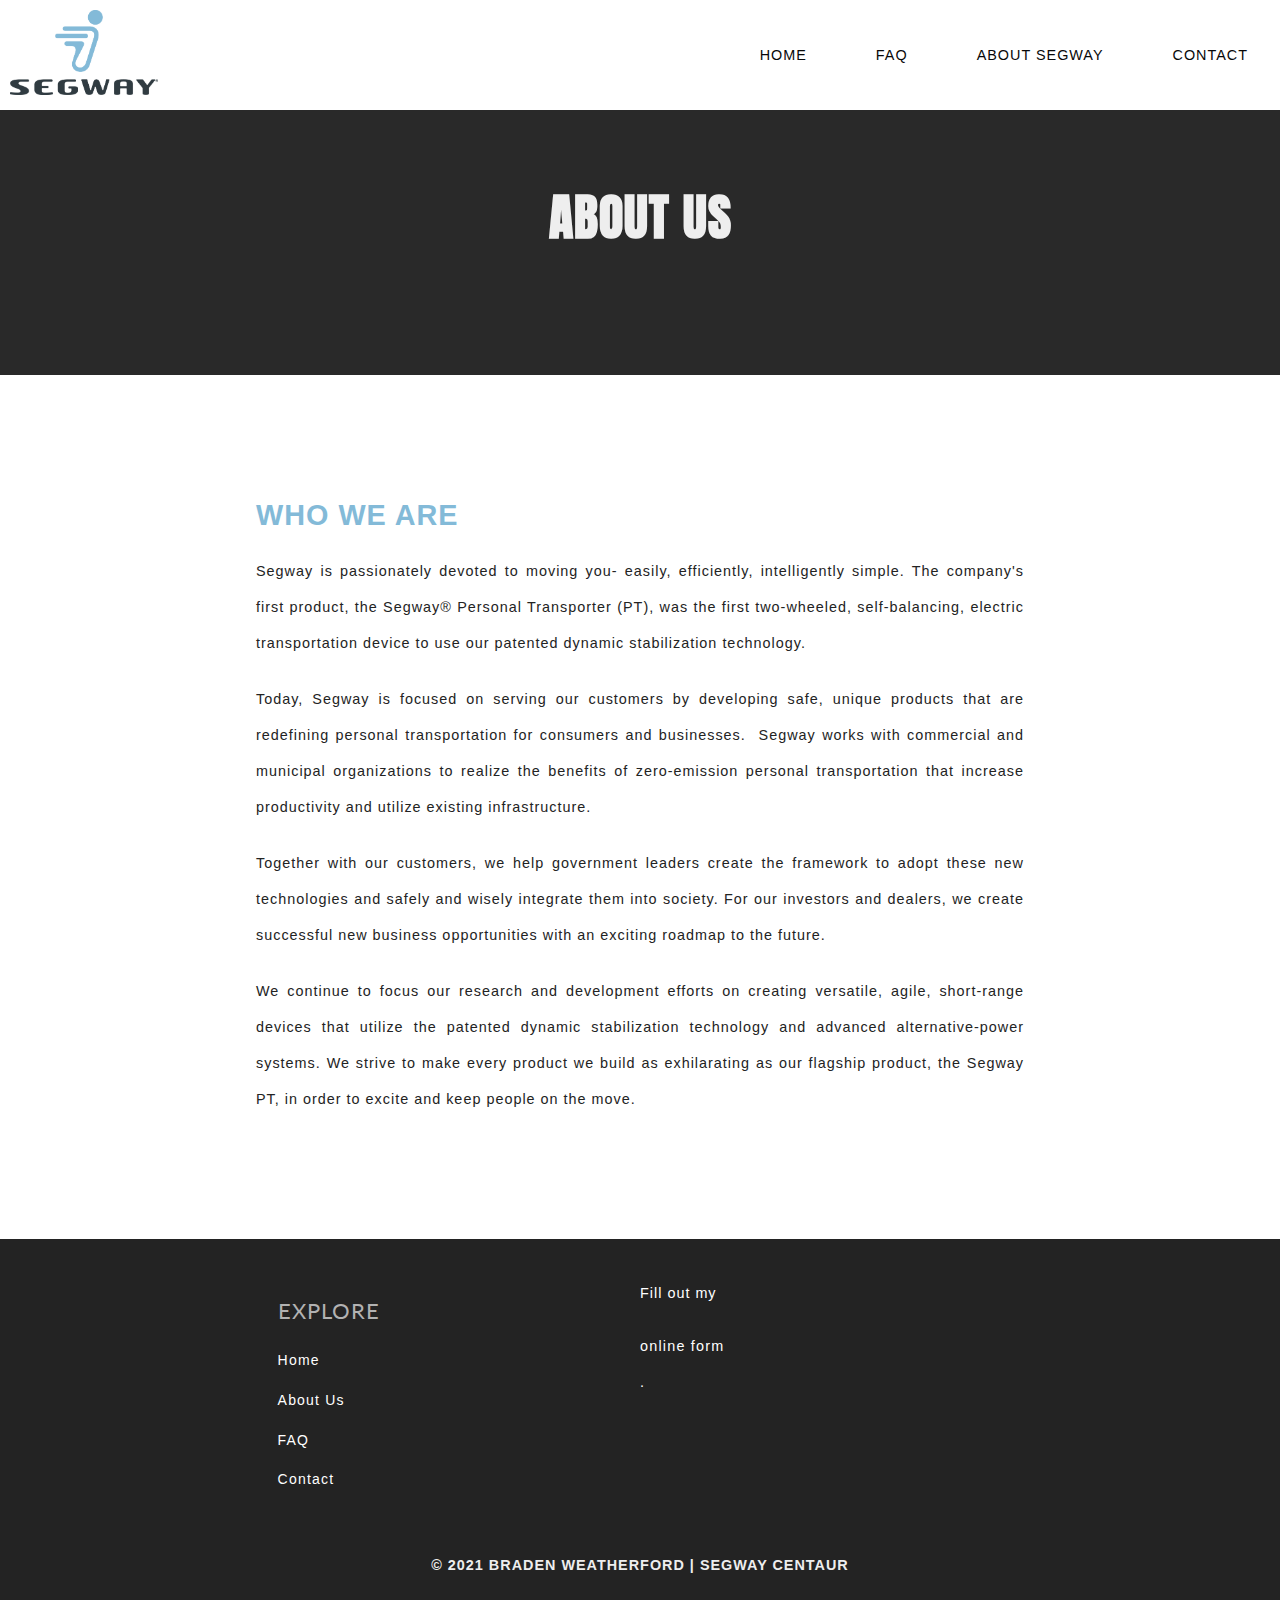
<file: Segway/about.html>
<!DOCTYPE html>
<html lang="en">

<head>
  <title>About Us | Segway Centaur</title>
  <meta charset="UTF-8" />
  <meta name="description" content="Keyword rich narrative on site purpose" />
  <meta name="author" content="Eli Brewer" />
  <link rel="preconnect" href="https://fonts.gstatic.com">
  <link href="https://fonts.googleapis.com/css2?family=Goldman:wght@700&display=swap" rel="stylesheet">
  <link href="https://fonts.googleapis.com/css2?family=Lato&display=swap" rel="stylesheet">
  <link rel="stylesheet" href="assets/css/style.css" />
</head>

<head>
  <link rel="preconnect" href="https://fonts.gstatic.com">
<link href="https://fonts.googleapis.com/css2?family=Anton&display=swap" rel="stylesheet">
  <link rel="preconnect" href="https://fonts.gstatic.com">
<link rel="preconnect" href="https://fonts.gstatic.com">
<link href="https://fonts.googleapis.com/css2?family=Lato:wght@400;700&display=swap" rel="stylesheet"> 
</head>
<body>
<div class="aboutheader"> </div>

  <div class="tagline2">
    <h1>About Us</h1>
  </div>
<div id="nav">
  <img class="headerimg" src="assets/img/segwaylogo.gif">
					<ul><li><a href="index.html">Home</a></li>
					<li><a href="faq.html">FAQ</a></li>
					<li><a href="about.html">About Segway</a></li>
					<li><a href="contact.html">Contact</a></li>
					</ul>
</div>

  <section class="seginfo2">
		<div class="container">
    <h1>Who We Are</h1>
    <p>Segway is passionately devoted to moving you- easily, efficiently, intelligently simple. The company's first product, the Segway® Personal Transporter (PT), was the first two-wheeled, self-balancing, electric transportation device to use our patented dynamic stabilization technology. </p>
<p>Today, Segway is focused on serving our customers by developing safe, unique products that are redefining personal transportation for consumers and businesses.  Segway works with commercial and municipal organizations to realize the benefits of zero-emission personal transportation that increase productivity and utilize existing infrastructure. </p>
<p>Together with our customers, we help government leaders create the framework to adopt these new technologies and safely and wisely integrate them into society. For our investors and dealers, we create successful new business opportunities with an exciting roadmap to the future.</p>
<p>We continue to focus our research and development efforts on creating versatile, agile, short-range devices that utilize the patented dynamic stabilization technology and advanced alternative-power systems. We strive to make every product we build as exhilarating as our flagship product, the Segway PT, in order to excite and keep people on the move.</p>
  </div>
  </section>
  </div>

  <aside role="complementary">
  <div class="container">
      <article class="widget">
        <header>
          <h2>Explore</h2>
        </header>
        <p><ul><li><a href="index.html">Home</a></li><li><a href="about.html">About Us</a></li><li><a href="faq.html">FAQ</a></li><li><a href="contact.html">Contact</a></li></ul>
      </article>
      <article class="widget">
<div id="wufoo-z1cfcixj0keye8n"> Fill out my <a href="https://ensomniacs.wufoo.com/forms/z1cfcixj0keye8n">online form</a>. </div> 
    <script type="text/javascript"> var z1cfcixj0keye8n; (function(d, t) { var s = d.createElement(t), options = { 'userName':'ensomniacs', 'formHash':'z1cfcixj0keye8n', 'autoResize':true, 'height':'519', 'async':true, 'host':'wufoo.com', 'header':'show', 'ssl':true }; s.src = ('https:' == d.location.protocol ?'https://':'http://') + 'secure.wufoo.com/scripts/embed/form.js'; s.onload = s.onreadystatechange = function() { var rs = this.readyState; if (rs) if (rs != 'complete') if (rs != 'loaded') return; try { z1cfcixj0keye8n = new WufooForm(); z1cfcixj0keye8n.initialize(options); z1cfcixj0keye8n.display(); } catch (e) { } }; var scr = d.getElementsByTagName(t)[0], par = scr.parentNode; par.insertBefore(s, scr); })(document, 'script'); </script>
      </article>
    </div>
  </aside>
  <footer id="colophon" role="contentinfo">
    <h6>&copy; 2021 Braden Weatherford | Segway Centaur </h6>
  </footer>
</body>

</html>
</file>
<file: assets/css/style.css>
html {
  box-sizing: border-box;
}
*,
*:before,
*:after {
  box-sizing: inherit;
}


body {
    margin: 0;
    background: #222;
    font-family: "Lucida Console" monospace;
    font-weight: 300;
    line-height:1.6;
}

.nav {
     width:70vw;
    max-width:900px;
    margin:40px auto;
    border:double 3px #000000;
    padding:40px;
}

header {
    background: #55d6aa;
}

.main {
    margin: 0;
    list-style: none;
}

h2 {
    margin-top: 0;
    border-bottom:1px solid #000000;
}

section {
    background: #53ED8E;
    text-align: justify;
    text-justify: inter-word;
    font-size: 16px;
}

p {
    text-indent: 3%;
}
</file>
<file: segway/assets/css/style.css>
html {
  box-sizing: border-box;
}
*,
*:before,
*:after {
  box-sizing: inherit;
}


.container {
	width: 80%;
	padding: 0 10%;
	margin: 0 auto;
} 

body {
	margin: 0;
	padding: 0;
	font-size: 0.9em;
	font-weight: normal;
	line-height: 250% !important;
	color: #f0f0f0;
	background-color: #080808;
	text-align: justify;
	letter-spacing: 1px;
    font-family: 'Lato', sans-serif;
    font-family: 'Montserrat', sans-serif;;
}

.img-right{
  float: right;
  height: 350px;
  width: 250px;
  margin: 10px 0 10px 20px;
  border: 1px dotted #c0c0c0;
}

.img-left{
  float: left;
  height: 350px;
  margin: 10px 20px 20px 20px;
  border: 1px dotted #c0c0c0;
}
.img-lefth {
  float: left;
  height: 200px;
  margin: 10px 20px 20px 20px;
  border: 1px dotted #c0c0c0;
}

.img-center {
  display: block;
  height: 350px;
  margin: 20px auto;
  border: 1px dotted #c0c0c0;
}



.headerimg {  
  height: 85px;
  margin: 10px;
}



.tagline {
  text-align: center;
  position: absolute;
  top: 50%;
  left: 50%;
  transform: translate(-50%, -50%);
  color: #ffffff;
  font-family: 'Lato', sans-serif;
}
.tagline h1, .tagline2 h1 {
  font-size: 50px;
  font-family: 'Anton', sans-serif;
  text-transform: uppercase;
}
.tagline h2, .tagline2 h2 {
  font-size:25px;
  font-family: 'Lato', sans-serif;
} 

.tagline2 {
  text-align: center;
  position: absolute;
  top: 24%;
  left: 50%;
  transform: translate(-50%, -50%);
  color: #eeeeee;
  font-family: 'Lato', sans-serif;
}


.centaurheader {
  background-image: url(../img/centaur.jpg);
  height: 900px;
  background-repeat: no-repeat;
  background-attachment: fixed;
  background-position: center;
  background-size: cover;
  opacity: 0.55;
	padding: 10% 0;
	clear: both;
}

.generalheader {
  background-color: #83bad8;
  height: 375px;
  background-repeat: no-repeat;
  background-attachment: fixed;
  background-position: center;
  background-size: cover;
  opacity: 0.85;
	padding: 10% 0;
	clear: both;
}

.aboutheader {
  background-color: #eeeeee;
  height: 375px;
  background-repeat: no-repeat;
  background-attachment: fixed;
  background-position: center;
  background-size: cover;
  opacity: 0.15;
	padding: 10% 0;
	clear: both;
}

#nav {
	top: 0;
	width: 100%;
	text-align: right;
  position: fixed;
  background-color: #fff;
  display:flex;
  flex-direction:row;
  justify-content:space-between;
}
#nav li a {
	color: #080808;
	padding: 20px 10px;
	display: inline-block;
  text-transform: uppercase;
}

#nav a:hover {
	color: #3C5973;
  border-bottom: #7693A6 2px solid;
  padding: 0px 10px;
}
#nav ul {
	padding: 0;
}
#nav li {
	margin: 0 22px;
	display: inline-block;
	padding: 0.5% 0;
	list-style: none;
}

p {
	margin: 20px 0;
}
a:link, a:active, a:visited {
	color: #7693A6;
	text-decoration: none;
}
a:hover {
	color: #5a666a;
}


.seginfo {
	padding: 10% 0;
	clear: both;
	background: #232323;
	color: #f7f7f7;
}
.segimg {
  background: url(../img/tech1104segway_10_485x590.jpg);
  height: 900px;
  background-repeat: no-repeat;
  background-attachment: relative;
  background-position: center;
  background-size: cover;
	padding: 10% 0;
	clear: both;
	color: #fff;
}
.seginfoimg {
	padding: 8% 0;
	clear: both;
	color: #232323;
}
.seginfo2 h1 {
  color: #83bad8;
  font-size: 2.0em;
  text-transform: uppercase;
}
.seginfo2 h2, .segimg2 h2 {
	color: #232323;
	font-size: 1.5em;
	text-transform: uppercase;
	margin-bottom: -5px;
}

.seginfo2 {
	padding: 8% 0;
	clear: both;
	background: #ffffff;
	color: #232323;
}

.seginfo h1 {
  color: #83bad8;
  font-size: 2.5em;
  margin: 0;
  text-transform: uppercase;
}
.seginfo h2, .segimg h2 {
	font-size: 2.0em;
	text-transform: uppercase;
	padding-top: 5px;
	margin-bottom: -15px;
}


#footer {
	text-align: center;
  margin-bottom: -135px;
}

#intro p, #additional-elements p{
  line-height:1.5;
}

.conceptimg {
  top: 20%;
  margin-bottom:20px;
  padding-bottom: 2.4em;
}

.conceptimg h1 {
  text-align: center;
  font-size: 50px;
  left: 50%;
  font-family: 'Anton', sans-serif;
  text-transform: uppercase;
  color: #080808;
}

.conceptimg h2 {
  text-align: center;
  font-size: 25px;
  font-family: 'Lato', sans-serif;
  color: #080808;
}

.dot {
  display: none;
}

label {
  padding: 0.025em 0.025em;
  cursor: pointer !important;
}

.slider {
  overflow: hidden;
  max-height: 0;
}

input:checked+label {}

input:checked+label+.slider {
  max-height: 700px;
  padding: 1px 0px 0px 0px;
}



/* ---- Attribute Selector ---- */
aside[role="complementary"]{
  background-color:#232323;
  color:#fff;
  padding:2.5em;
}

aside .container{
  display:flex;
  flex-direction:row;
  justify-content:space-between;
}

aside article.widget{
  width:33vw;
}

aside article a:link, aside article a:visited{
  color:#ffffff;
}

aside article a:link, aside article a:visited {
    color: #ffffff;
    display: block;
    margin-top: 1.2em;
    letter-spacing: 1.2px;
}

aside article h2{
  color:#b2b2b2;
  font-family: 'Lato', sans-serif;
  font-weight: 400;
  text-transform: uppercase;
}

aside article ul li a:hover {
  color: #7693A6;
}

aside article ul {
  font-size: 14px;
  line-height: 23px;
  font-weight: 500;
  list-style-type: none;
  margin: 0;
  padding: 0;
}

aside article ul li a{
color:#b2b2b2;
}
aside article ul li a:hover {
  color: #7693A6;
}

#colophon{
background-color: #232323;
    color:#ffffff;
}
#colophon h6{
  padding:20px;
  margin:0;
  color:#eeeeee;
  text-align:center;
  font-size:.9rem;
  text-transform:uppercase;
}


table {
  width:100%;
  border: 1px solid #c0c0c0;
  border-collapse: collapse;
}

caption {
  font-weight: bold;
  font-size: 1.5rem;
  border-bottom: 1px solid #c0c0c0;
  padding: 5px;
}

th {
  background: #4E54BF;
  color: #d3cefb;
  text-align: left;
  border-right: 1px solid #c0c0c0;
  padding: 5px;
}

td {
  border: 1px solid #c0c0c0;
  padding: 5px;
}


dd + dt {
  margin-top: 20px;
}


/* ----- Responsive Images -----*/
img {
    max-width:100%;
}

/* ----- Fit for Mobile -----*/
@media screen and (max-width:600px){
  
 header.primary nav ul{
  flex-direction:column;
   margin:0 auto;
   } 
  
  header.primary nav ul li{
    margin-bottom:10px;
  }
  
  header.primary nav ul li a{
    display:block;
  }
</file>
<file: Segway/assets/css/style.css>
html {
  box-sizing: border-box;
}
*,
*:before,
*:after {
  box-sizing: inherit;
}


.container {
	width: 80%;
	padding: 0 10%;
	margin: 0 auto;
} 

body {
	margin: 0;
	padding: 0;
	font-size: 0.9em;
	font-weight: normal;
	line-height: 250% !important;
	color: #f0f0f0;
	background-color: #080808;
	text-align: justify;
	letter-spacing: 1px;
    font-family: 'Lato', sans-serif;
    font-family: 'Montserrat', sans-serif;;
}

.img-right{
  float: right;
  height: 350px;
  width: 250px;
  margin: 10px 0 10px 20px;
  border: 1px dotted #c0c0c0;
}

.img-left{
  float: left;
  height: 350px;
  margin: 10px 20px 20px 20px;
  border: 1px dotted #c0c0c0;
}
.img-lefth {
  float: left;
  height: 200px;
  margin: 10px 20px 20px 20px;
  border: 1px dotted #c0c0c0;
}

.img-center {
  display: block;
  height: 350px;
  margin: 20px auto;
  border: 1px dotted #c0c0c0;
}



.headerimg {  
  height: 85px;
  margin: 10px;
}



.tagline {
  text-align: center;
  position: absolute;
  top: 50%;
  left: 50%;
  transform: translate(-50%, -50%);
  color: #ffffff;
  font-family: 'Lato', sans-serif;
}
.tagline h1, .tagline2 h1 {
  font-size: 50px;
  font-family: 'Anton', sans-serif;
  text-transform: uppercase;
}
.tagline h2, .tagline2 h2 {
  font-size:25px;
  font-family: 'Lato', sans-serif;
} 

.tagline2 {
  text-align: center;
  position: absolute;
  top: 24%;
  left: 50%;
  transform: translate(-50%, -50%);
  color: #eeeeee;
  font-family: 'Lato', sans-serif;
}


.centaurheader {
  background-image: url(../img/centaur.jpg);
  height: 900px;
  background-repeat: no-repeat;
  background-attachment: fixed;
  background-position: center;
  background-size: cover;
  opacity: 0.55;
	padding: 10% 0;
	clear: both;
}

.generalheader {
  background-color: #83bad8;
  height: 375px;
  background-repeat: no-repeat;
  background-attachment: fixed;
  background-position: center;
  background-size: cover;
  opacity: 0.85;
	padding: 10% 0;
	clear: both;
}

.aboutheader {
  background-color: #eeeeee;
  height: 375px;
  background-repeat: no-repeat;
  background-attachment: fixed;
  background-position: center;
  background-size: cover;
  opacity: 0.15;
	padding: 10% 0;
	clear: both;
}

#nav {
	top: 0;
	width: 100%;
	text-align: right;
  position: fixed;
  background-color: #fff;
  display:flex;
  flex-direction:row;
  justify-content:space-between;
}
#nav li a {
	color: #080808;
	padding: 20px 10px;
	display: inline-block;
  text-transform: uppercase;
}

#nav a:hover {
	color: #3C5973;
  border-bottom: #7693A6 2px solid;
  padding: 0px 10px;
}
#nav ul {
	padding: 0;
}
#nav li {
	margin: 0 22px;
	display: inline-block;
	padding: 0.5% 0;
	list-style: none;
}

p {
	margin: 20px 0;
}
a:link, a:active, a:visited {
	color: #7693A6;
	text-decoration: none;
}
a:hover {
	color: #5a666a;
}


.seginfo {
	padding: 10% 0;
	clear: both;
	background: #232323;
	color: #f7f7f7;
}
.segimg {
  background: url(../img/tech1104segway_10_485x590.jpg);
  height: 900px;
  background-repeat: no-repeat;
  background-attachment: relative;
  background-position: center;
  background-size: cover;
	padding: 10% 0;
	clear: both;
	color: #fff;
}
.seginfoimg {
	padding: 8% 0;
	clear: both;
	color: #232323;
}
.seginfo2 h1 {
  color: #83bad8;
  font-size: 2.0em;
  text-transform: uppercase;
}
.seginfo2 h2, .segimg2 h2 {
	color: #232323;
	font-size: 1.5em;
	text-transform: uppercase;
	margin-bottom: -5px;
}

.seginfo2 {
	padding: 8% 0;
	clear: both;
	background: #ffffff;
	color: #232323;
}

.seginfo h1 {
  color: #83bad8;
  font-size: 2.5em;
  margin: 0;
  text-transform: uppercase;
}
.seginfo h2, .segimg h2 {
	font-size: 2.0em;
	text-transform: uppercase;
	padding-top: 5px;
	margin-bottom: -15px;
}


#footer {
	text-align: center;
  margin-bottom: -135px;
}

#intro p, #additional-elements p{
  line-height:1.5;
}

.conceptimg {
  top: 20%;
  margin-bottom:20px;
  padding-bottom: 2.4em;
}

.conceptimg h1 {
  text-align: center;
  font-size: 50px;
  left: 50%;
  font-family: 'Anton', sans-serif;
  text-transform: uppercase;
  color: #080808;
}

.conceptimg h2 {
  text-align: center;
  font-size: 25px;
  font-family: 'Lato', sans-serif;
  color: #080808;
}

.dot {
  display: none;
}

label {
  padding: 0.025em 0.025em;
  cursor: pointer !important;
}

.slider {
  overflow: hidden;
  max-height: 0;
}

input:checked+label {}

input:checked+label+.slider {
  max-height: 700px;
  padding: 1px 0px 0px 0px;
}



/* ---- Attribute Selector ---- */
aside[role="complementary"]{
  background-color:#232323;
  color:#fff;
  padding:2.5em;
}

aside .container{
  display:flex;
  flex-direction:row;
  justify-content:space-between;
}

aside article.widget{
  width:33vw;
}

aside article a:link, aside article a:visited{
  color:#ffffff;
}

aside article a:link, aside article a:visited {
    color: #ffffff;
    display: block;
    margin-top: 1.2em;
    letter-spacing: 1.2px;
}

aside article h2{
  color:#b2b2b2;
  font-family: 'Lato', sans-serif;
  font-weight: 400;
  text-transform: uppercase;
}

aside article ul li a:hover {
  color: #7693A6;
}

aside article ul {
  font-size: 14px;
  line-height: 23px;
  font-weight: 500;
  list-style-type: none;
  margin: 0;
  padding: 0;
}

aside article ul li a{
color:#b2b2b2;
}
aside article ul li a:hover {
  color: #7693A6;
}

#colophon{
background-color: #232323;
    color:#ffffff;
}
#colophon h6{
  padding:20px;
  margin:0;
  color:#eeeeee;
  text-align:center;
  font-size:.9rem;
  text-transform:uppercase;
}


table {
  width:100%;
  border: 1px solid #c0c0c0;
  border-collapse: collapse;
}

caption {
  font-weight: bold;
  font-size: 1.5rem;
  border-bottom: 1px solid #c0c0c0;
  padding: 5px;
}

th {
  background: #4E54BF;
  color: #d3cefb;
  text-align: left;
  border-right: 1px solid #c0c0c0;
  padding: 5px;
}

td {
  border: 1px solid #c0c0c0;
  padding: 5px;
}


dd + dt {
  margin-top: 20px;
}


/* ----- Responsive Images -----*/
img {
    max-width:100%;
}

/* ----- Fit for Mobile -----*/
@media screen and (max-width:600px){
  
 header.primary nav ul{
  flex-direction:column;
   margin:0 auto;
   } 
  
  header.primary nav ul li{
    margin-bottom:10px;
  }
  
  header.primary nav ul li a{
    display:block;
  }
</file>
